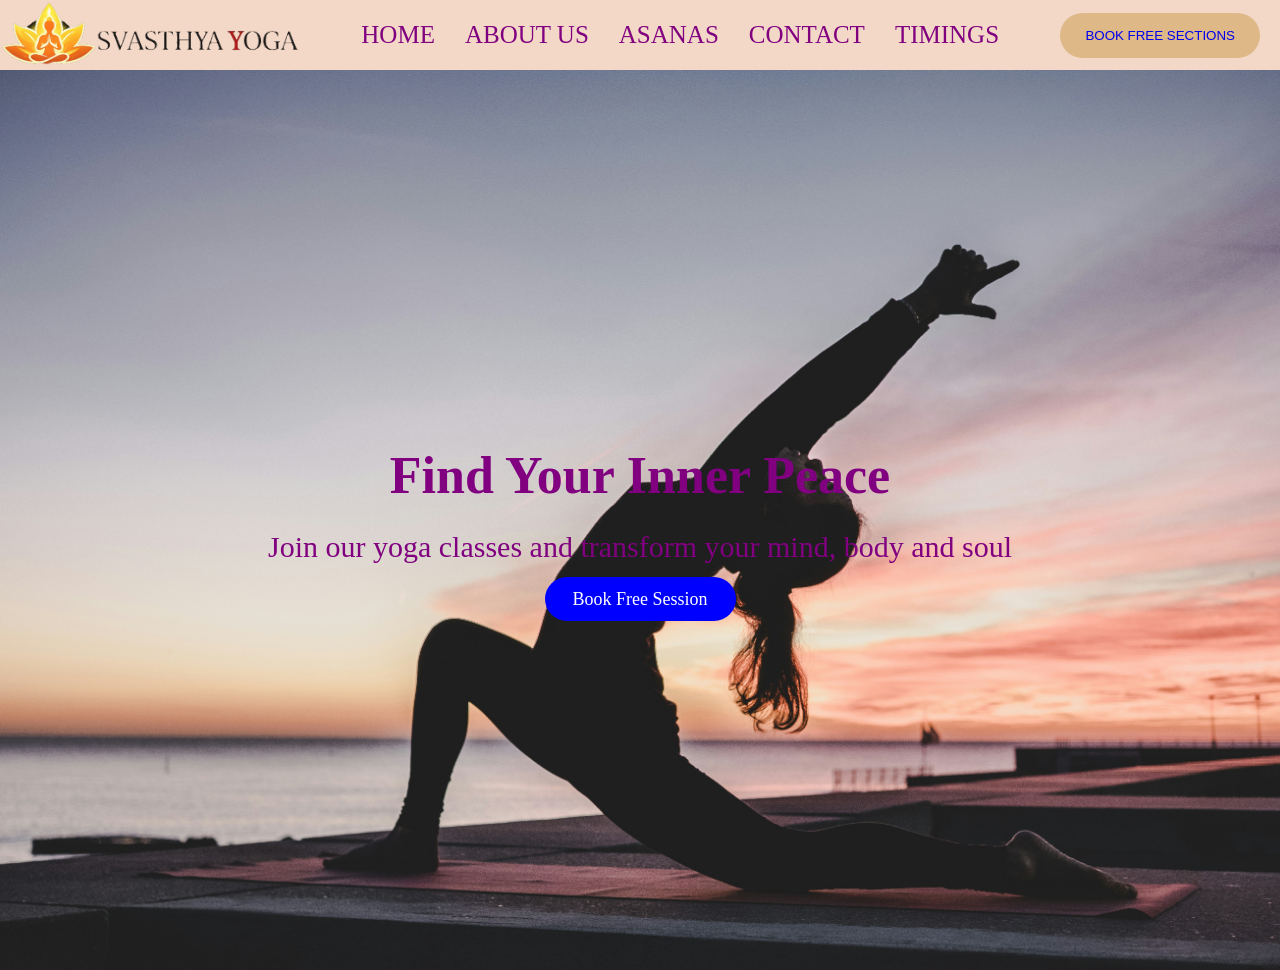
<file: index.html>
<!DOCTYPE html>
<html lang="en">

<head>
    <meta charset="UTF-8">
    <meta name="viewport" content="width=device-width, initial-scale=1.0">
    <title>SVASTHYA YOGA</title>
    <link rel="stylesheet" href="css/style.css">
</head>

<body>
    <section class="header">
        <div class="img-logo">
            <a href="index.html">
                <img class="logo_img" src="img/SV_Yoga_logo_transparent.png" alt="logo picture">
            </a>
        </div>
        <nav class="navbar">
            <ul class="nav-links">
                <li><a href="index.html">HOME</a></li>
                <li><a href="aboutus.html">ABOUT US</a></li>
                <li><a href="asanas.html">ASANAS</a></li>
                <li><a href="contact.html">CONTACT</a></li>
                <li><a href="timing.html">TIMINGS</a></li>
            </ul>
        </nav>
        <div class="header-button">
            <button class="head-btn"><a href="contact.html">BOOK FREE SECTIONS</a></button>
        </div>
    </section>
    <section class="hero">
        <div class="hero-text">
            <h1>Find Your Inner Peace</h1>
            <p>Join our yoga classes and transform your mind, body and soul</p>
            <a href="contact.html" class="btn">Book Free Session</a>
        </div>
    </section>
</body>

</html>
</file>
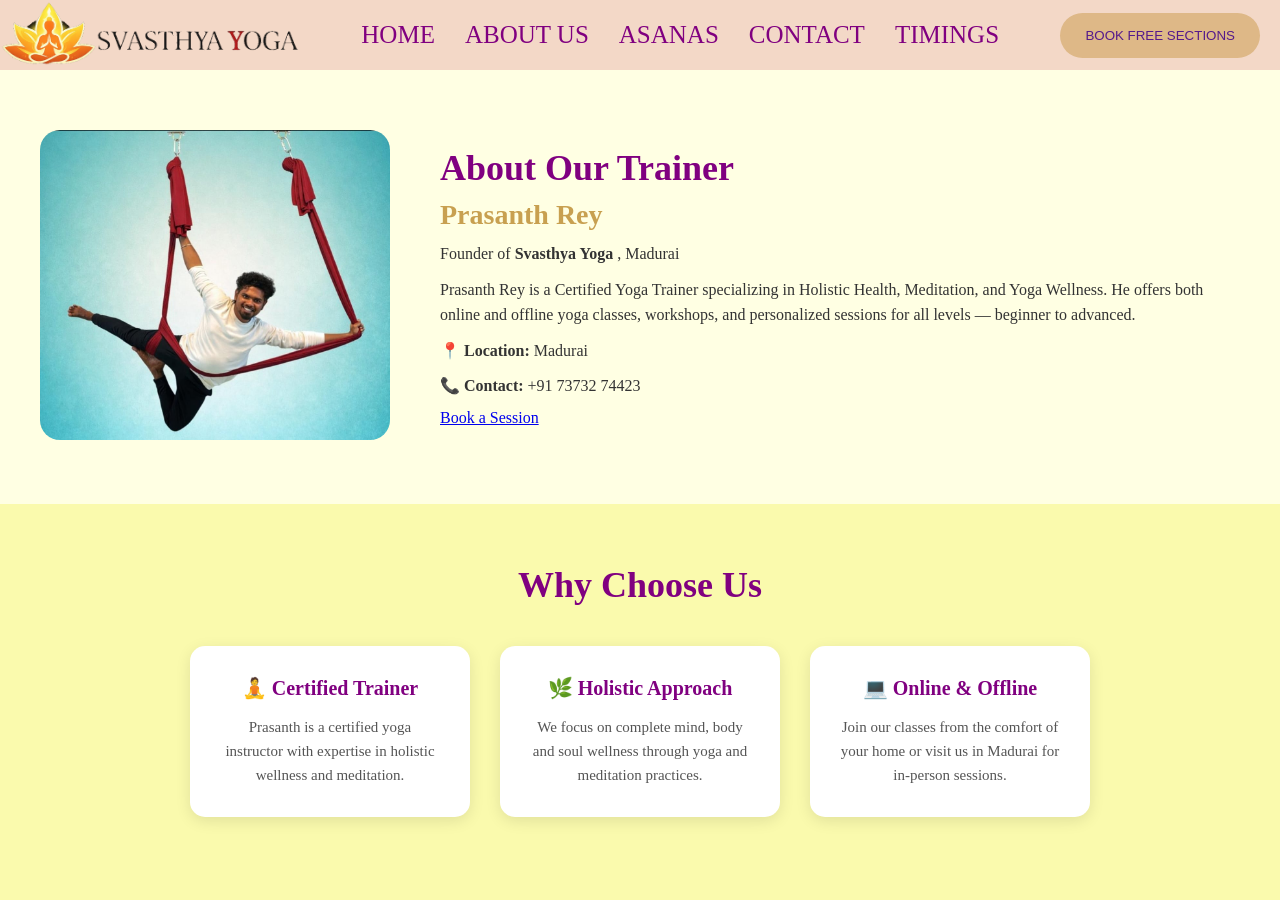
<file: aboutus.html>
<!DOCTYPE html>
<html lang="en">

<head>
    <meta charset="UTF-8">
    <meta name="viewport" content="width=device-width, initial-scale=1.0">
    <title>Aboutus</title>
    <link rel="stylesheet" href="css/style.css">
</head>

<body>
    <!-- Header + navbar -->
    <section class="header">
        <div class="img-logo">
            <a href="index.html">
                <img class="logo_img" src="img/SV_Yoga_logo_transparent.png" alt="logo picture">
            </a>
        </div>
        <nav class="navbar">
            <ul class="nav-links">
                <li><a href="index.html">HOME</a></li>
                <li><a href="aboutus.html">ABOUT US</a></li>
                <li><a href="asanas.html">ASANAS</a></li>
                <li><a href="contact.html">CONTACT</a></li>
                <li><a href="timing.html">TIMINGS</a></li>
            </ul>
        </nav>
        <div class="header-button">
            <button class="head-btn"><a href="">BOOK FREE SECTIONS</a></button>
        </div>
    </section>

    <!-- About Content -->

    <section class="about">
        <div class="about-container">
            <div>
                <img class="abt-img" src="img/prasanth.jpeg" alt="MasterPic">
            </div>
            <div class="about-text">
                <h2>About Our Trainer</h2>
                <h3>Prasanth Rey</h3>
                <p>Founder of <strong>Svasthya Yoga</strong> , Madurai</p>
                <p>Prasanth Rey is a Certified Yoga Trainer specializing in
                    Holistic Health, Meditation, and Yoga Wellness. He offers both
                    online and offline yoga classes, workshops, and personalized
                    sessions for all levels — beginner to advanced.</p>
                <p><strong>📍 Location:</strong> Madurai</p>
                <p><strong>📞 Contact:</strong> +91 73732 74423</p>
                <a href="contact.html" class="btn">Book a Session</a>
            </div>
        </div>
    </section>


    <!-- In about conternt Why us -->

    <section class="why-us">
        <h2>Why Choose Us</h2>
        <div class="cards">

            <div class="card">
                <h3>🧘 Certified Trainer</h3>
                <p>Prasanth is a certified yoga instructor with expertise in
                    holistic wellness and meditation.</p>
            </div>

            <div class="card">
                <h3>🌿 Holistic Approach</h3>
                <p>We focus on complete mind, body and soul wellness through
                    yoga and meditation practices.</p>
            </div>

            <div class="card">
                <h3>💻 Online & Offline</h3>
                <p>Join our classes from the comfort of your home or visit us
                    in Madurai for in-person sessions.</p>
            </div>
        </div>
    </section>

</body>

</html>
</file>
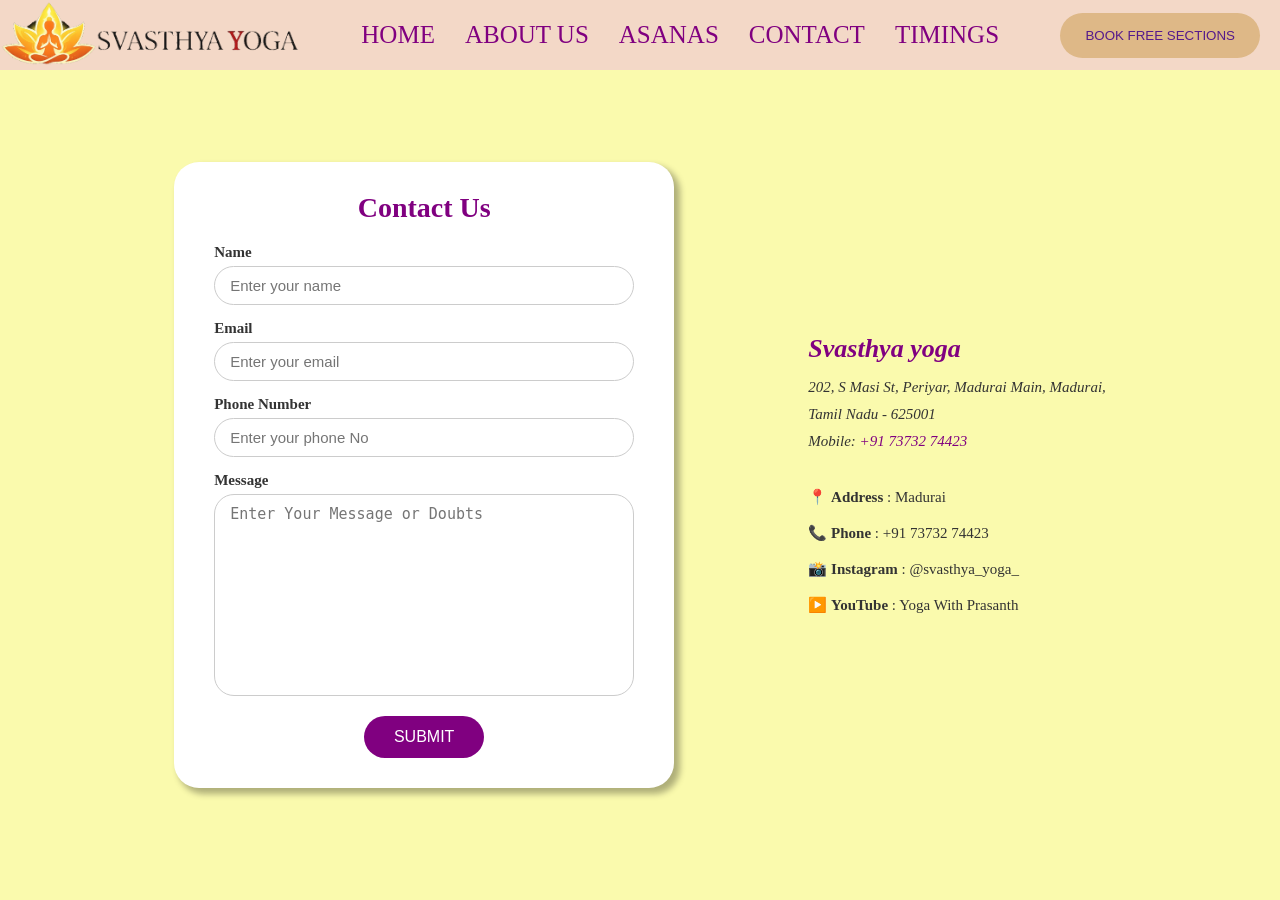
<file: contact.html>
<!DOCTYPE html>
<html lang="en">

<head>
    <meta charset="UTF-8">
    <meta name="viewport" content="width=`, initial-scale=1.0">
    <title>Contact</title>
    <link rel="stylesheet" href="css/style.css">
</head>

<body>
    <!-- Contact Header nav -->
    <section class="header">
        <div class="img-logo">
            <a href="index.html">
                <img class="logo_img" src="img/SV_Yoga_logo_transparent.png" alt="logo picture">
            </a>
        </div>
        <nav class="navbar">
            <ul class="nav-links">
                <li><a href="index.html">HOME</a></li>
                <li><a href="aboutus.html">ABOUT US</a></li>
                <li><a href="asanas.html">ASANAS</a></li>
                <li><a href="contact.html">CONTACT</a></li>
                <li><a href="timing.html">TIMINGS</a></li>
            </ul>
        </nav>
        <div class="header-button">
            <button class="head-btn"><a href="">BOOK FREE SECTIONS</a></button>
        </div>
    </section>

    <!-- Contact Forms -->

    <section class="forms">
        <div class="form-content">
            <h2>Contact Us</h2>
            <form action="/somewhere">
                <div class="form-value">
                    <label for="name">Name</label>
                    <input type="text" name="name" id="name" placeholder="Enter your name">
                </div>
                <div class="form-value">
                    <label for="email">Email</label>
                    <input type="email" name="email" id="email" placeholder="Enter your email">
                </div>
                <div class="form-value">
                    <label for="phone">Phone Number</label>
                    <input type="tel" name="phone" id="phone" placeholder="Enter your phone No">
                </div>
                <div class="form-value">
                    <label for="message">Message</label>
                    <textarea name="message" id="message" cols="30" rows="10"
                        placeholder="Enter Your Message or Doubts"></textarea>
                </div>

                <button class="btn-form" type="submit">SUBMIT</button>

            </form>
        </div>

        <div class="address">
            <div class="address-content">
                <address>
                    <h2>Svasthya yoga</h2>
                    <p>202, S Masi St, Periyar,  Madurai Main, Madurai, <br>
                        Tamil Nadu - 625001</p>
                        <p>Mobile: <a href="tel:+917373274423">+91 73732 74423</a></p>
                    
                </address>
                
            </div>
            <div class="list-add">
                <p>📍 <strong>Address</strong>  : Madurai</p>
                <p>📞 <strong>Phone</strong>    : +91 73732 74423</p>
                <p>📸 <strong>Instagram</strong> : @svasthya_yoga_</p>
                <p>▶️ <strong>YouTube</strong>   : Yoga With Prasanth</p>
            </div>
        </div>
    </section>

</body>

</html>
</file>
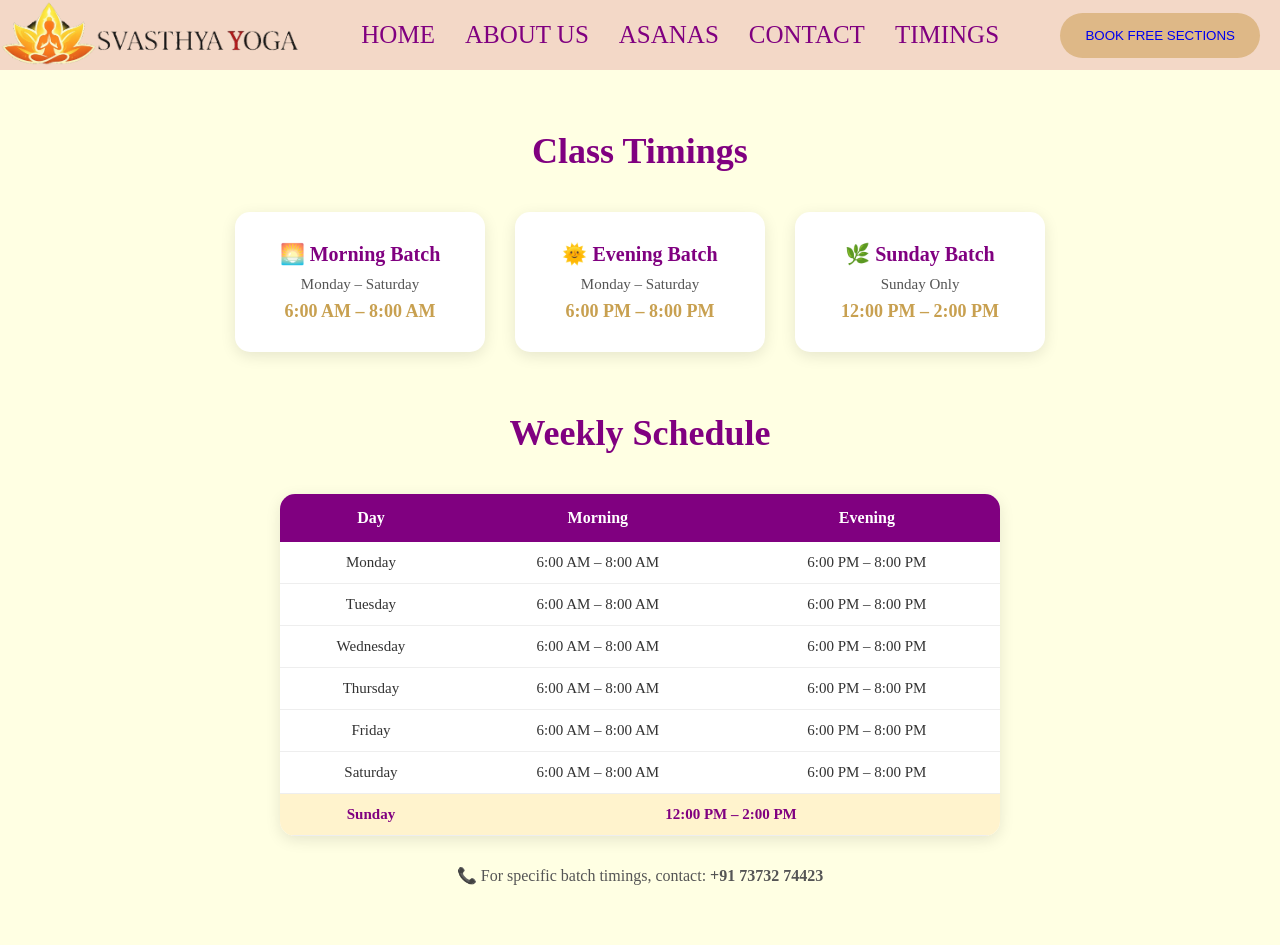
<file: timing.html>
<!DOCTYPE html>
<html lang="en">
<head>
    <meta charset="UTF-8">
    <meta name="viewport" content="width=device-width, initial-scale=1.0">
    <title>Time</title>
    <link rel="stylesheet" href="css/style.css">
</head>
<body>
    <section class="header">
        <div class="img-logo">
            <a href="index.html">
                <img class="logo_img" src="img/SV_Yoga_logo_transparent.png" alt="logo picture">
            </a>
        </div>
        <nav class="navbar">
            <ul class="nav-links">
                <li><a href="index.html">HOME</a></li>
                <li><a href="aboutus.html">ABOUT US</a></li>
                <li><a href="asanas.html">ASANAS</a></li>
                <li><a href="contact.html">CONTACT</a></li>
                <li><a href="timing.html">TIMINGS</a></li>
            </ul>
        </nav>
        <div class="header-button">
            <button class="head-btn"><a href="contact.html">BOOK FREE SECTIONS</a></button>
        </div>
    </section>



    <section class="timing">
    <h2>Class Timings</h2>

    <div class="timing-container">

        <!-- WEEKDAYS -->
        <div class="timing-card">
            <h3>🌅 Morning Batch</h3>
            <p class="days">Monday – Saturday</p>
            <p class="time">6:00 AM – 8:00 AM</p>
        </div>

        <div class="timing-card">
            <h3>🌞 Evening Batch</h3>
            <p class="days">Monday – Saturday</p>
            <p class="time">6:00 PM – 8:00 PM</p>
        </div>

        <div class="timing-card">
            <h3>🌿 Sunday Batch</h3>
            <p class="days">Sunday Only</p>
            <p class="time">12:00 PM – 2:00 PM</p>
        </div>

    </div>

    <!-- FULL WEEK TABLE -->
    <h2 class="table-title">Weekly Schedule</h2>
    <table class="timing-table">
        <thead>
            <tr>
                <th>Day</th>
                <th>Morning</th>
                <th>Evening</th>
            </tr>
        </thead>
        <tbody>
            <tr>
                <td>Monday</td>
                <td>6:00 AM – 8:00 AM</td>
                <td>6:00 PM – 8:00 PM</td>
            </tr>
            <tr>
                <td>Tuesday</td>
                <td>6:00 AM – 8:00 AM</td>
                <td>6:00 PM – 8:00 PM</td>
            </tr>
            <tr>
                <td>Wednesday</td>
                <td>6:00 AM – 8:00 AM</td>
                <td>6:00 PM – 8:00 PM</td>
            </tr>
            <tr>
                <td>Thursday</td>
                <td>6:00 AM – 8:00 AM</td>
                <td>6:00 PM – 8:00 PM</td>
            </tr>
            <tr>
                <td>Friday</td>
                <td>6:00 AM – 8:00 AM</td>
                <td>6:00 PM – 8:00 PM</td>
            </tr>
            <tr>
                <td>Saturday</td>
                <td>6:00 AM – 8:00 AM</td>
                <td>6:00 PM – 8:00 PM</td>
            </tr>
            <tr class="sunday">
                <td>Sunday</td>
                <td colspan="2">12:00 PM – 2:00 PM</td>
            </tr>
        </tbody>
    </table>

    <p class="note">📞 For specific batch timings, contact: <strong>+91 73732 74423</strong></p>
</section>
    
</body>
</html>
</file>
<file: css/style.css>
*{
    margin: 0;
    padding: 0;
    box-sizing: border-box;
}
body{
    /* background-color: #ffffe3; */
    background-color: #fafaad;
}

/* Header Sections */

.logo_img{
    width: 300px;
}
.nav-links{
    list-style: none;
    font-size: 25px;
    display: flex;
    gap: 30px;
     
}
.nav-links  a{
    text-decoration: none;
    color: purple; 
}
.nav-links  a:hover{
    background-color:greenyellow;
    border-radius: 30px;
    padding: 15px 25px;
}
.header{
    display: flex;
    justify-content: space-between;
    background-color: #f3d8c7;
    align-items: center;
    

}
.header-button{
    margin-right: 20px;
}
.head-btn{
    border: none;
    background: none;
    background-color: burlywood;
    border-radius: 30px;
    padding: 15px 25px;
}
.head-btn a{
    text-decoration: none;
}


/* Hero Sections */

.hero{
   min-height: 100vh;
   background-image: url(../img/hero_bg_img.jpg);
   background-repeat: no-repeat;
   background-size: cover;
   background-position: bottom;
   display: flex;
   justify-content: center;
   align-items: center;

}
.hero-text{
    text-align: center;
    
}
.hero-text h1 {
    font-size: 52px;
    color: purple;
    margin: 15px 0;
    margin-bottom: 25px;

}
.hero-text p{
    font-size: 30px;
    color: purple;
    margin-bottom: 25px;
}
.hero a{
    text-decoration: none;
    font-size: 18px ;
    margin: 15px 0;
    background-color: blue;
    color: white;
    border-radius: 30px;
    padding: 12px 28px;
    margin: 15px 0;


}


/* About SEction */

.abt-img{
    width: 350px;
    border-radius: 20px;
}
.about {
    padding: 60px 40px;
    background-color: #ffffe3;
}
.about-container {
    
    display: flex;
    /* justify-content: space-evenly; */
    align-items: center;
    gap: 50px;
}
.about-text h2 {
    font-size: 36px;
    color: purple;
    margin-bottom: 10px;
}

.about-text h3 {
    font-size: 28px;
    color: #c8a050;
    margin-bottom: 10px;
}

.about-text p {
    font-size: 16px;
    color: #333;
    margin-bottom: 10px;
    line-height: 1.6;
}


.why-us {
    padding: 60px 40px;
    background-color: #fafaad;
    text-align: center;
}

.why-us h2 {
    font-size: 36px;
    color: purple;
    margin-bottom: 40px;
}

.cards {
    display: flex;
    gap: 30px;
    justify-content: center;
}

.card {
    background-color: white;
    padding: 30px;
    border-radius: 15px;
    width: 280px;
    box-shadow: 0 4px 15px rgba(0,0,0,0.1);
}

.card h3 {
    font-size: 20px;
    color: purple;
    margin-bottom: 15px;
}

.card p {
    font-size: 15px;
    color: #555;
    line-height: 1.6;
}

/* Contact */

.forms {
    width: 100%;
    min-height: 90vh;
    display: flex;
    justify-content: space-evenly;
    align-items: center;
    background-color: #fafaad;
    padding: 60px 40px;
}

.form-content {
    width: 500px;
    padding: 30px 40px;
    background-color: white;
    border-radius: 25px;
    box-shadow: 5px 5px 6px 1px rgba(0,0,0,0.3);
}

.form-content h2 {
    font-size: 28px;
    color: purple;
    margin-bottom: 20px;
    text-align: center;
}

form {
    font-size: 16px;        /* was 32px - too big! */
}

.form-value {
    display: flex;
    flex-direction: column; /* label on top, input below */
    margin-bottom: 15px;
}

.form-value label {
    font-size: 15px;
    color: #333;
    margin-bottom: 5px;
    font-weight: bold;
}

input[type="text"],
input[type="email"],
input[type="tel"],
textarea {
    border-radius: 20px;
    padding: 10px 15px;
    border: 1px solid #ccc;
    font-size: 15px;
    outline: none;
}

input[type="text"]:focus,
input[type="email"]:focus,
input[type="tel"]:focus,
textarea:focus {
    border: 1px solid purple;  /* purple border when clicked */
}

textarea {
    resize: none;              /* stops user from resizing */
    rows: 5;
}

.btn-form {
    font-size: 16px;
    border: none;
    background-color: purple;  /* was blue */
    color: white;
    border-radius: 30px;
    padding: 12px 30px;
    display: block;
    margin: 20px auto 0;
    cursor: pointer;
}

.btn-form:hover {
    background-color: #c8a050;  /* golden on hover */
}

/* ADDRESS SIDE */
.address {
    max-width: 350px;
}

.address-content h2 {
    font-size: 26px;
    color: purple;
    margin-bottom: 10px;
}

.address-content p {
    font-size: 15px;
    color: #333;
    line-height: 1.8;
}

.address-content a {
    color: purple;
    text-decoration: none;
}

.list-add {
    margin-top: 30px;
    display: flex;
    flex-direction: column;
    gap: 12px;
}

.list-add p {
    font-size: 15px;
    color: #333;
    line-height: 1.6;
}




/* Time */

/* ---- TIMING SECTION ---- */
.timing {
    padding: 60px 40px;
    text-align: center;
    background-color: #ffffe3;
}

.timing h2 {
    font-size: 36px;
    color: purple;
    margin-bottom: 40px;
}

.timing-container {
    display: flex;
    justify-content: center;
    gap: 30px;
    margin-bottom: 60px;
}

.timing-card {
    background-color: white;
    padding: 30px 40px;
    border-radius: 15px;
    box-shadow: 0 4px 15px rgba(0,0,0,0.1);
    width: 250px;
}

.timing-card h3 {
    font-size: 20px;
    color: purple;
    margin-bottom: 10px;
}

.timing-card .days {
    font-size: 15px;
    color: #555;
    margin-bottom: 8px;
}

.timing-card .time {
    font-size: 18px;
    color: #c8a050;
    font-weight: bold;
}

/* TABLE */
.table-title {
    margin-bottom: 20px;
}

.timing-table {
    width: 60%;
    margin: 0 auto;
    border-collapse: collapse;
    background-color: white;
    border-radius: 15px;
    overflow: hidden;
    box-shadow: 0 4px 15px rgba(0,0,0,0.1);
}

.timing-table th {
    background-color: purple;
    color: white;
    padding: 15px;
    font-size: 16px;
}

.timing-table td {
    padding: 12px 20px;
    font-size: 15px;
    color: #333;
    border-bottom: 1px solid #eee;
}

.timing-table tr:hover {
    background-color: #fafaad;
}

.sunday td {
    background-color: #fff3cd;
    font-weight: bold;
    color: purple;
}

.note {
    margin-top: 30px;
    font-size: 16px;
    color: #555;
}
</file>
